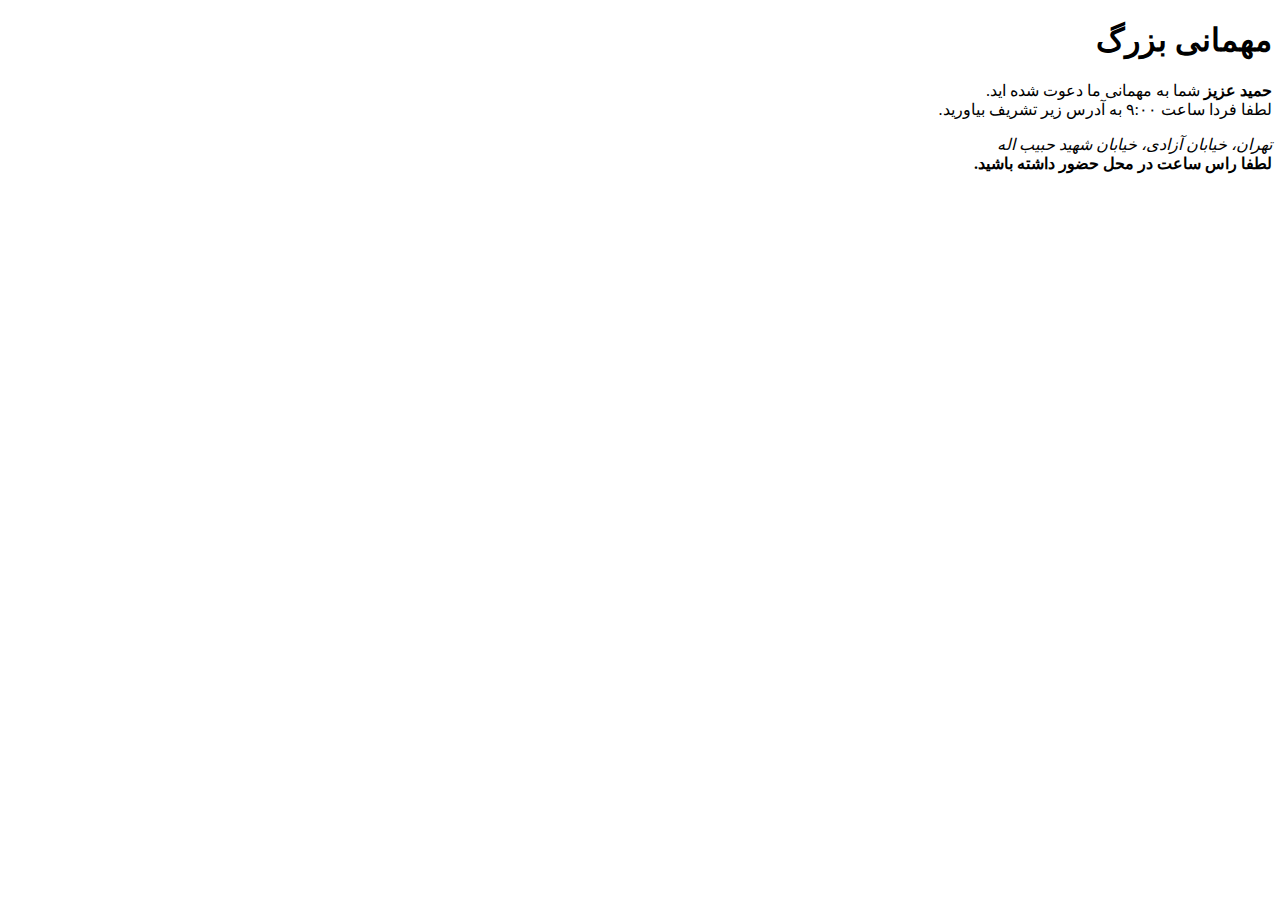
<file: html_css_simple_projects/pro1/index.html>
<!DOCTYPE html>
<html lang="fa-IR">
    <head>
        <meta charset="UTF-8">
    </head>
    <body dir="rtl">
        <h1 id='title'>مهمانی بزرگ</h1>
        <p id='description'>
            <strong>حمید عزیز</strong>
            شما به مهمانی ما دعوت شده اید.
            <br>
            لطفا فردا ساعت
            <time>۹:۰۰</time>
            به آدرس زیر تشریف بیاورید.
        </p>
        <p>
            <address id="address">
                تهران، خیابان آزادی، خیابان شهید حبیب اله
            </address>
            <strong id="important-description">
                لطفا راس ساعت در محل حضور داشته باشید.
            </strong>
        </p> 
    </body>
</html>
</file>
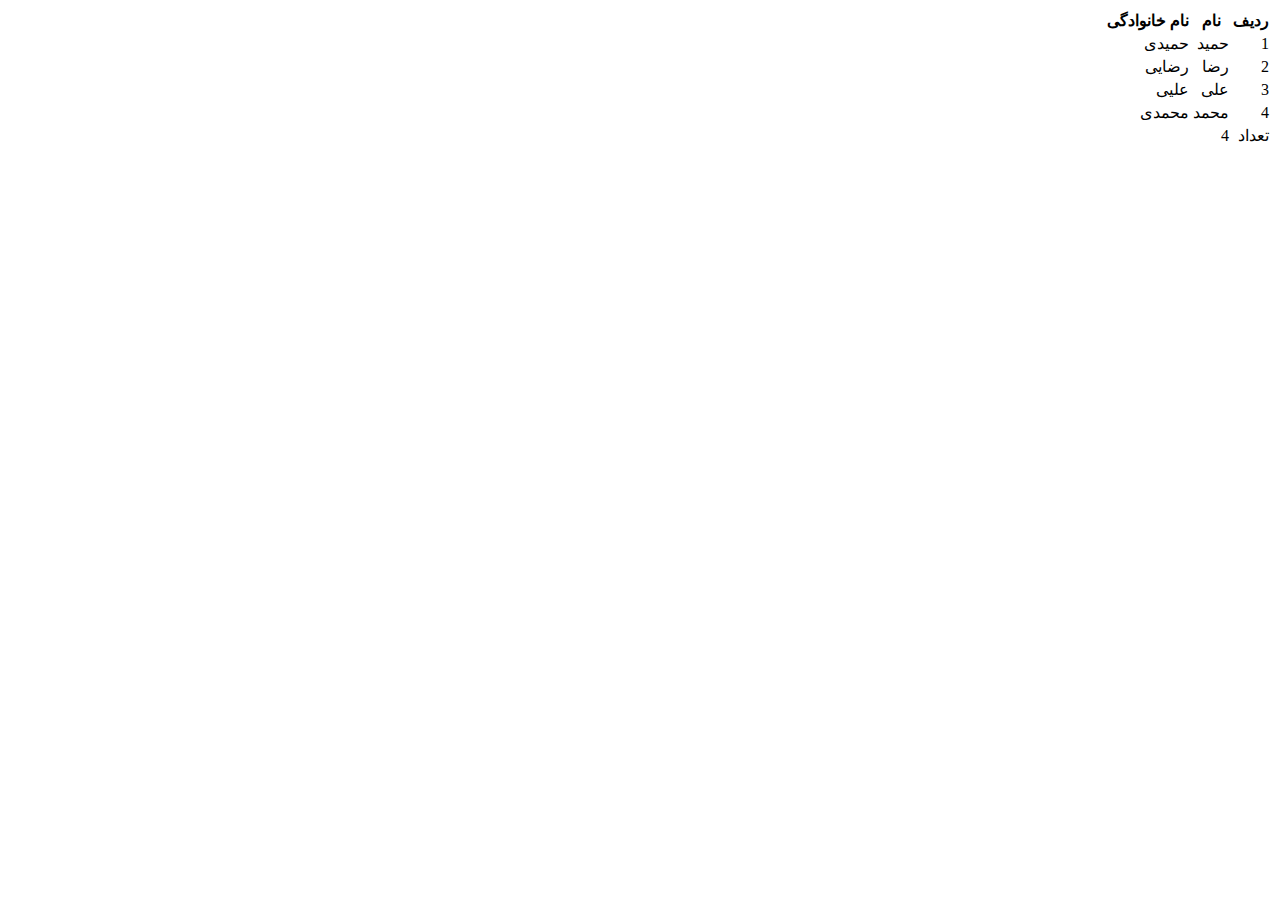
<file: html_css_simple_projects/pro2/index.html>
<!DOCTYPE html>
<html>
    <head>
        <meta charset="UTF-8">
    </head>
    <body dir="rtl">
        <table>
            <thead>
                <tr>
                    <th>ردیف</th>
                    <th>نام</th>
                    <th>نام خانوادگی</th>
                </tr>
            </thead>
            <tbody>
                <tr>
                    <td>1</td>
                    <td>حمید</td>
                    <td>حمیدی</td>
                </tr>
                <tr>
                    <td>2</td>
                    <td>رضا</td>
                    <td>رضایی</td>
                </tr>
                <tr>
                    <td>3</td>
                    <td>علی</td>
                    <td>علیی</td>
                </tr>
                <tr>
                    <td>4</td>
                    <td>محمد</td>
                    <td>محمدی</td>
                </tr>
            </tbody>
            <tfoot>
                <tr>
                    <td>تعداد</td>
                   <td colspan="2">4</td> 
                </tr>
            </tfoot>
        </table>
    </body>
</html>
</file>
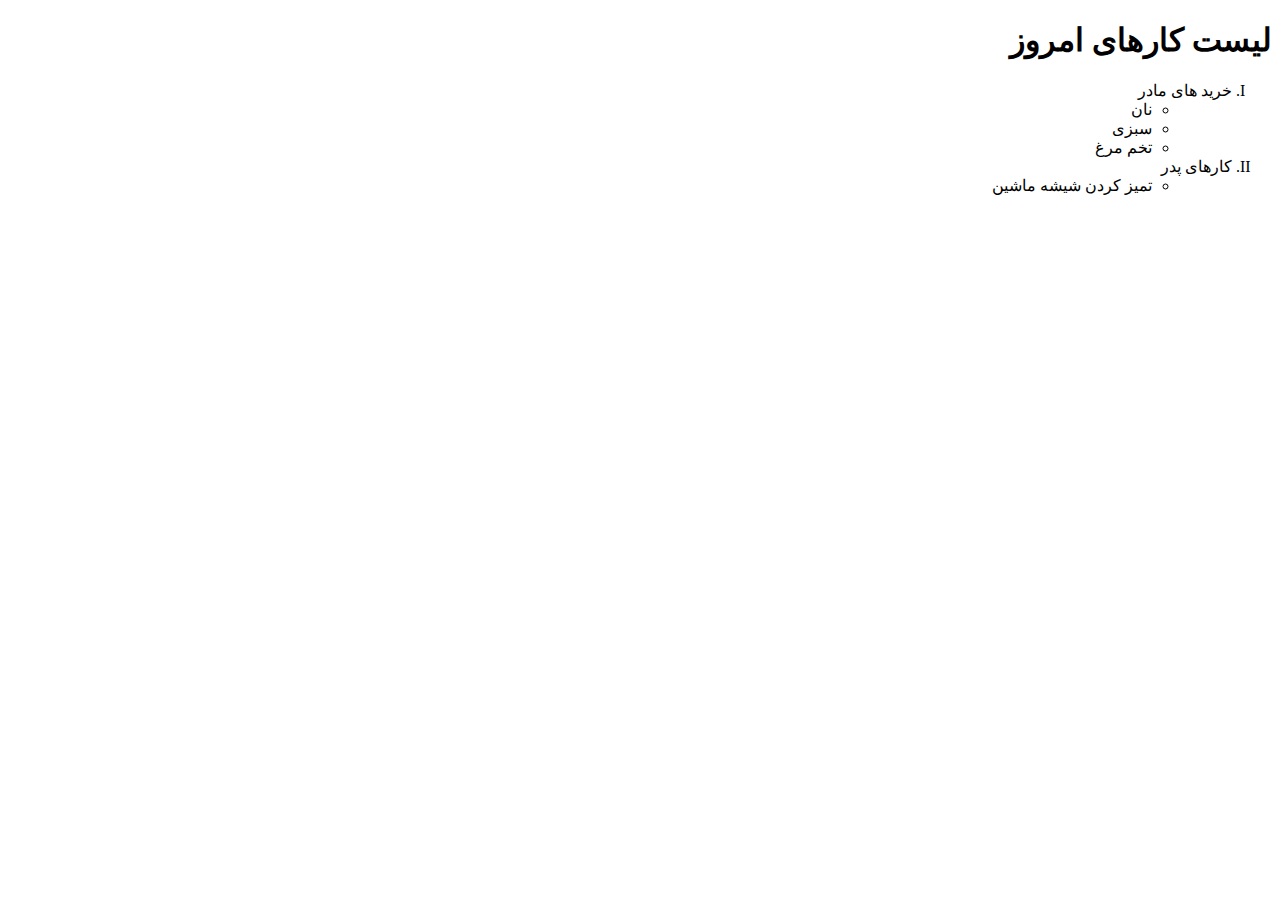
<file: html_css_simple_projects/pro3/index.html>
<!DOCTYPE html>
<html>
  <head>
    <meta charset="UTF-8">
  </head>
  <body dir="rtl">
    <h1>لیست کارهای امروز</h1>
    <ol type="I">
        <li>
            <dl>
                <dt>
                    خرید های مادر
                </dt>
                <dd>
                    <ul>
                        <li>نان</li>
                        <li>سبزی</li>
                        <li>تخم مرغ</li>
                    </ul>
                </dd>
            </dl>
        </li>
        <li>
            <dl>
                <dt>
                    کارهای پدر
                </dt>
                <dd>
                    <ul>
                        <li>تمیز کردن شیشه ماشین</li>
                    </ul>
                </dd>
            </dl>
        </li>
    </ol>
  </body>
</html>
</file>
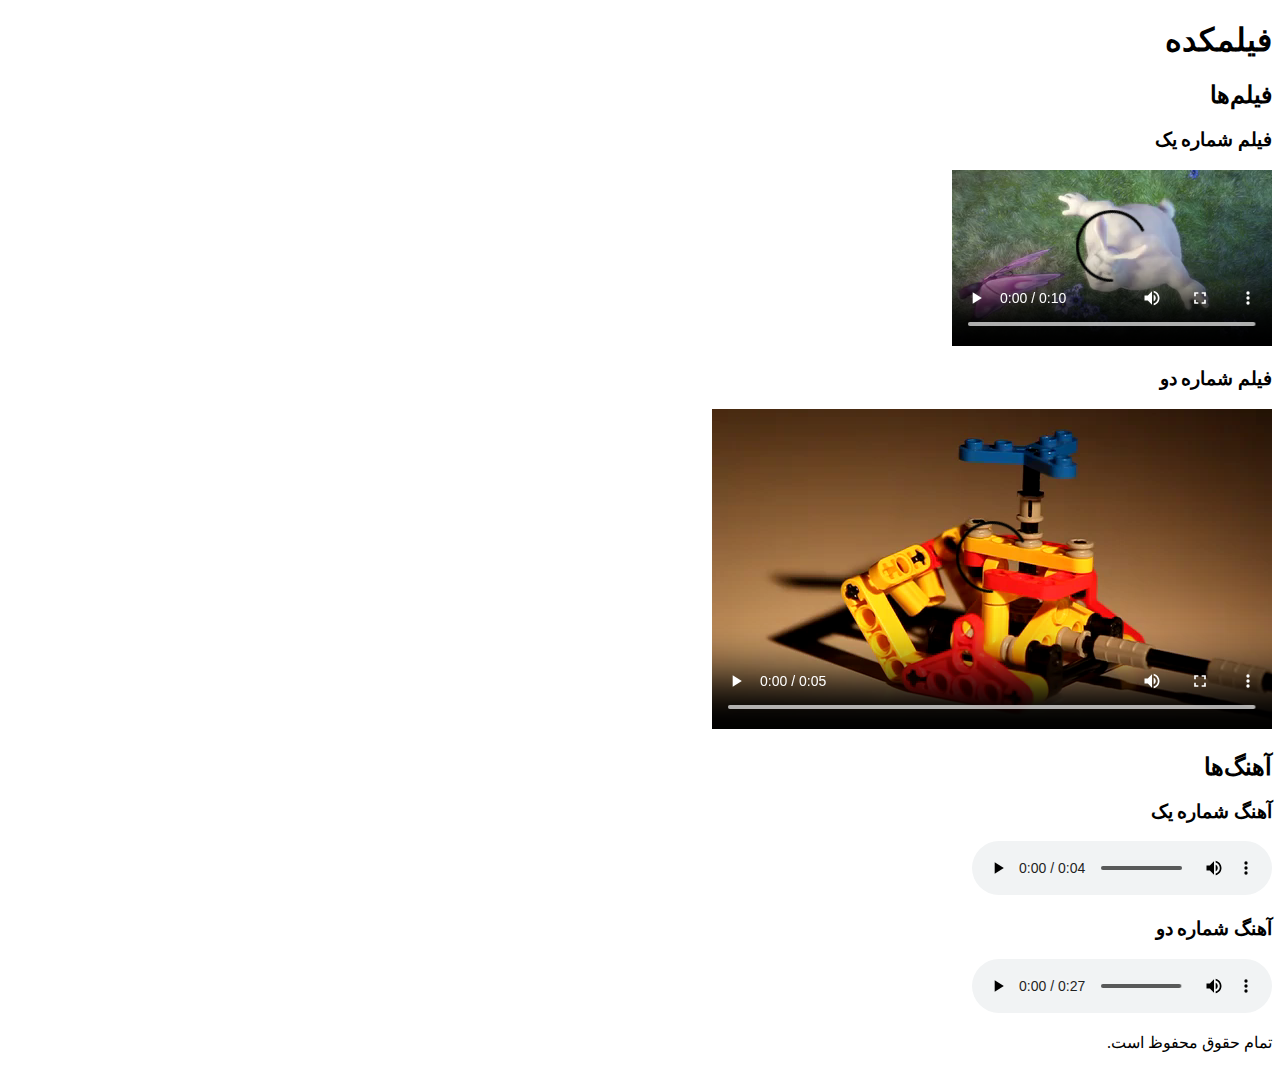
<file: html_css_simple_projects/pro4/index.html>
<!DOCTYPE html>
<html>
    <head>
        <meta charset="UTF-8">
    </head>
   <body dir="rtl">
    <header>
      <h1>فیلمکده</h1>
    </header>
    <main>
      <section>
        <h2>فیلم‌ها</h2>
        <article>
          <div>
            <h3>فیلم شماره یک</h3>
            <video controls>
            <source
                src="assets/videos/video_1.mp4"
                type="video/mp4"
            />
                  مرورگر شما از محتوایی ویدیویی پشتیبانی نمی‌کند.
            </video>
          </div>
        </article>
        <article>
          <div>
            <h3>فیلم شماره دو</h3>
            <video controls>
            <source
                src="assets/videos/video_2.webm"
                type="video/webm"
            />
                  مرورگر شما از محتوایی ویدیویی پشتیبانی نمی‌کند.
            </video>
          </div>
        </article>
      </section>
      
      <section>
        <h2>آهنگ‌ها</h2>
        <article>
          <div>
            <h3>آهنگ شماره یک</h3>
            <audio controls>
            <source
                src="assets/audios/audio_1.mp3"
                type="audio/mpeg"
            />
              مرورگر شما از محتوایی صوتی پشتیبانی نمی‌کند.
            </audio>
          </div>
        </article>
        <article>
          <div>
            <h3>آهنگ شماره دو</h3>
            <audio controls>
            <source
                src="assets/audios/audio_2.mp3"
                type="audio/mpeg"
            />
              مرورگر شما از محتوایی صوتی پشتیبانی نمی‌کند.
            </audio>
          </div>
        </article>
      </section>
    </main>
    <footer>
      <p>تمام حقوق محفوظ است.</p>
    </footer>
  </body> 
</html>
</file>
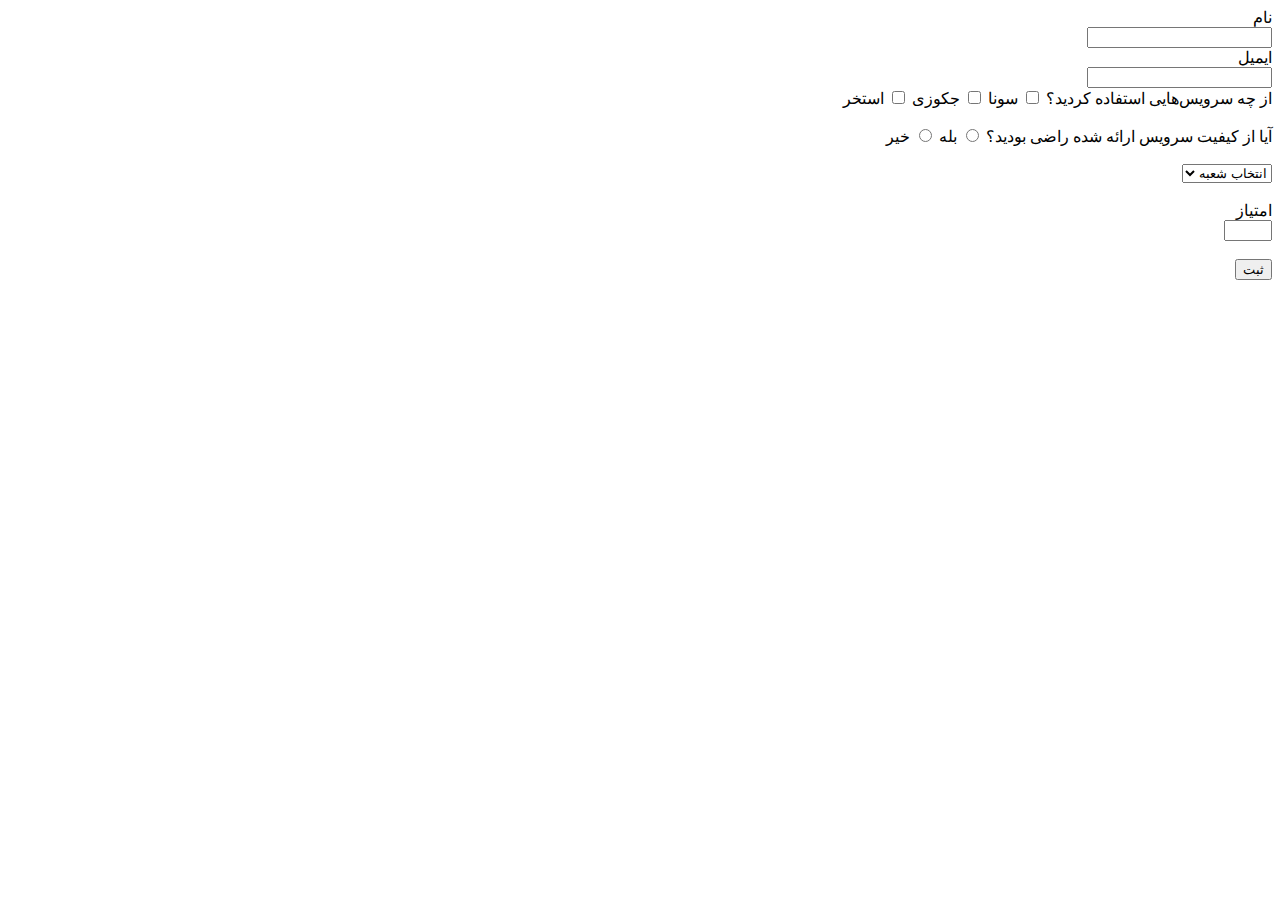
<file: html_css_simple_projects/pro5/index.html>
<!DOCTYPE html>
<html>
     <head>
        <meta charset="UTF-8">
     </head>
     <body dir="rtl"> 
       <form action="http://localhost:8080/vote" method="post"> 
         <label for="name">نام</label><br /> 
         <input type="text" id="name" name="name" required /> <br />
         <label for="email">ایمیل</label><br /> 
         <input type="email" id="email" name="email" required /> <br />
         
         <span>از چه سرویس‌هایی استفاده کردید؟</span> 
         <input type="checkbox" id="sauna" name="services" value="sauna" />
         <label for="sauna">سونا</label> 
         <input type="checkbox" id="jacuzzi" name="services" value="jacuzzi" />
         <label for="jacuzzi">جکوزی</label> 
         <input type="checkbox" id="pool" name="services" value="pool" />
         <label for="pool">استخر</label> 
         <br /><br /> 
  
         <span>آیا از کیفیت سرویس ارائه شده راضی بودید؟</span> 
         <input type="radio" id="yes" name="satisfaction" value="yes" required />
         <label for="yes">بله</label> 
         <input type="radio" id="no" name="satisfaction" value="no" required/> 
         <label for="no">خیر</label><br /><br />
         
         <select id="branches" name="branch" readonly="انتخاب شعبه">
         <option value="first" selected disabled>انتخاب شعبه</option>
         <option value="1">شعبه یک </option>
         <option value="2">شعبه دو </option>
         <option value="3">شعبه سه </option>
         <option value="4">شعبه چهار </option>
         </select><br /><br />
         
         <label for="score">امتیاز</label><br /> 
         <input type="number" id="score" name="score" min="1" max="5" required> 
  
         <br /><br /> 
         <input type="submit" value="ثبت" />
       </form> 
     </body> 
</html>
</file>
